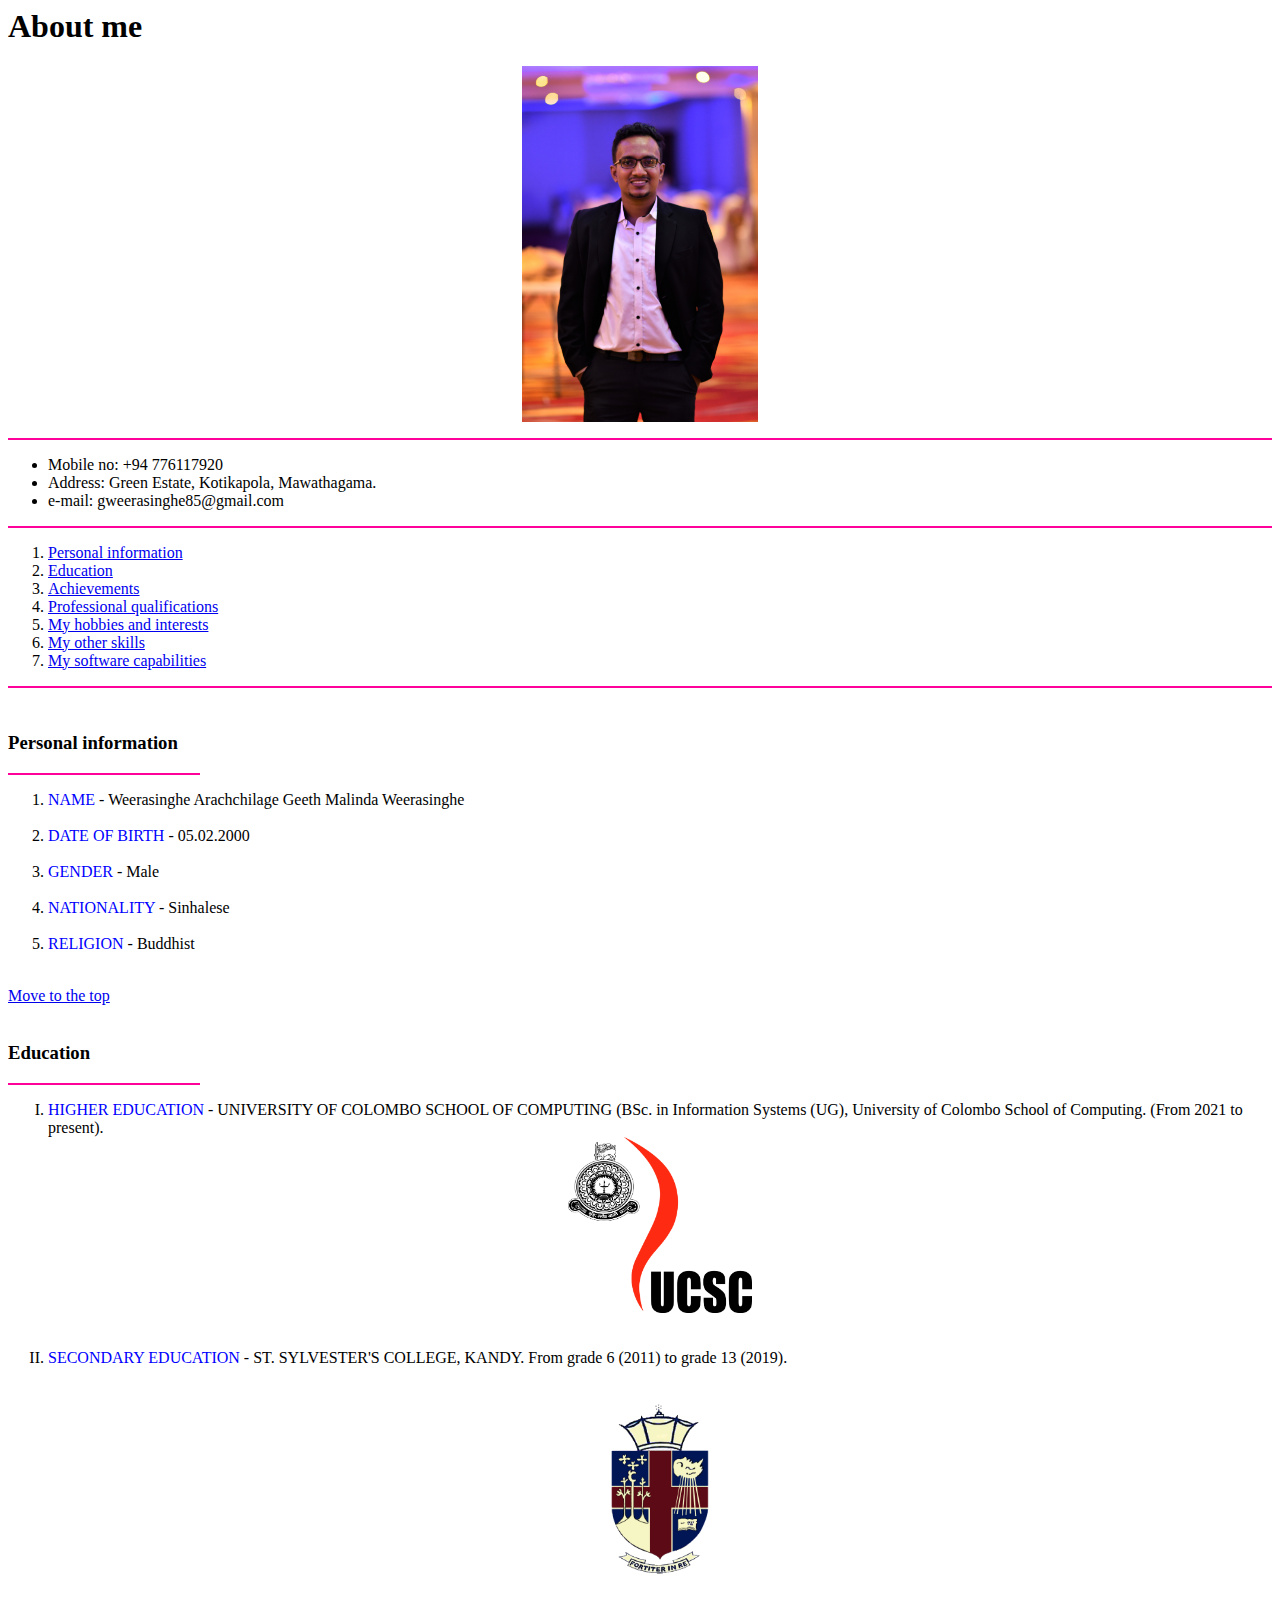
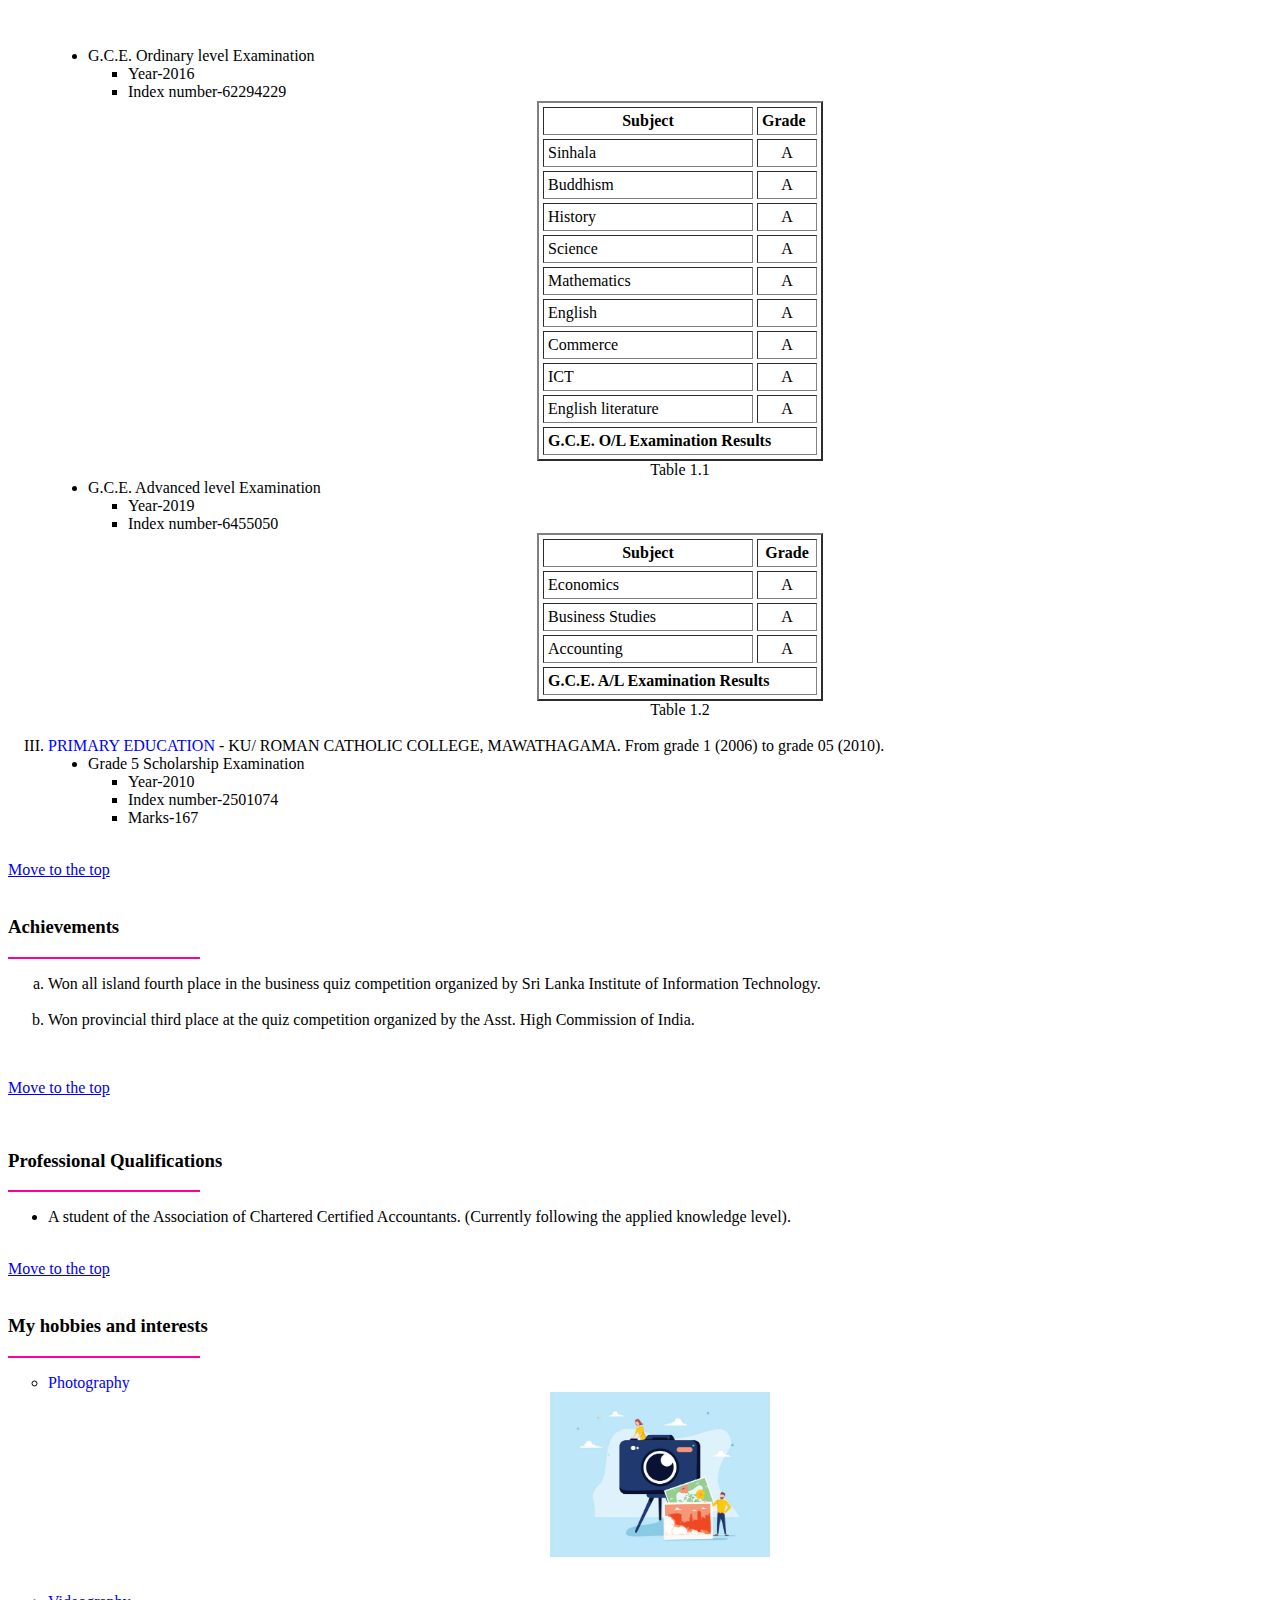
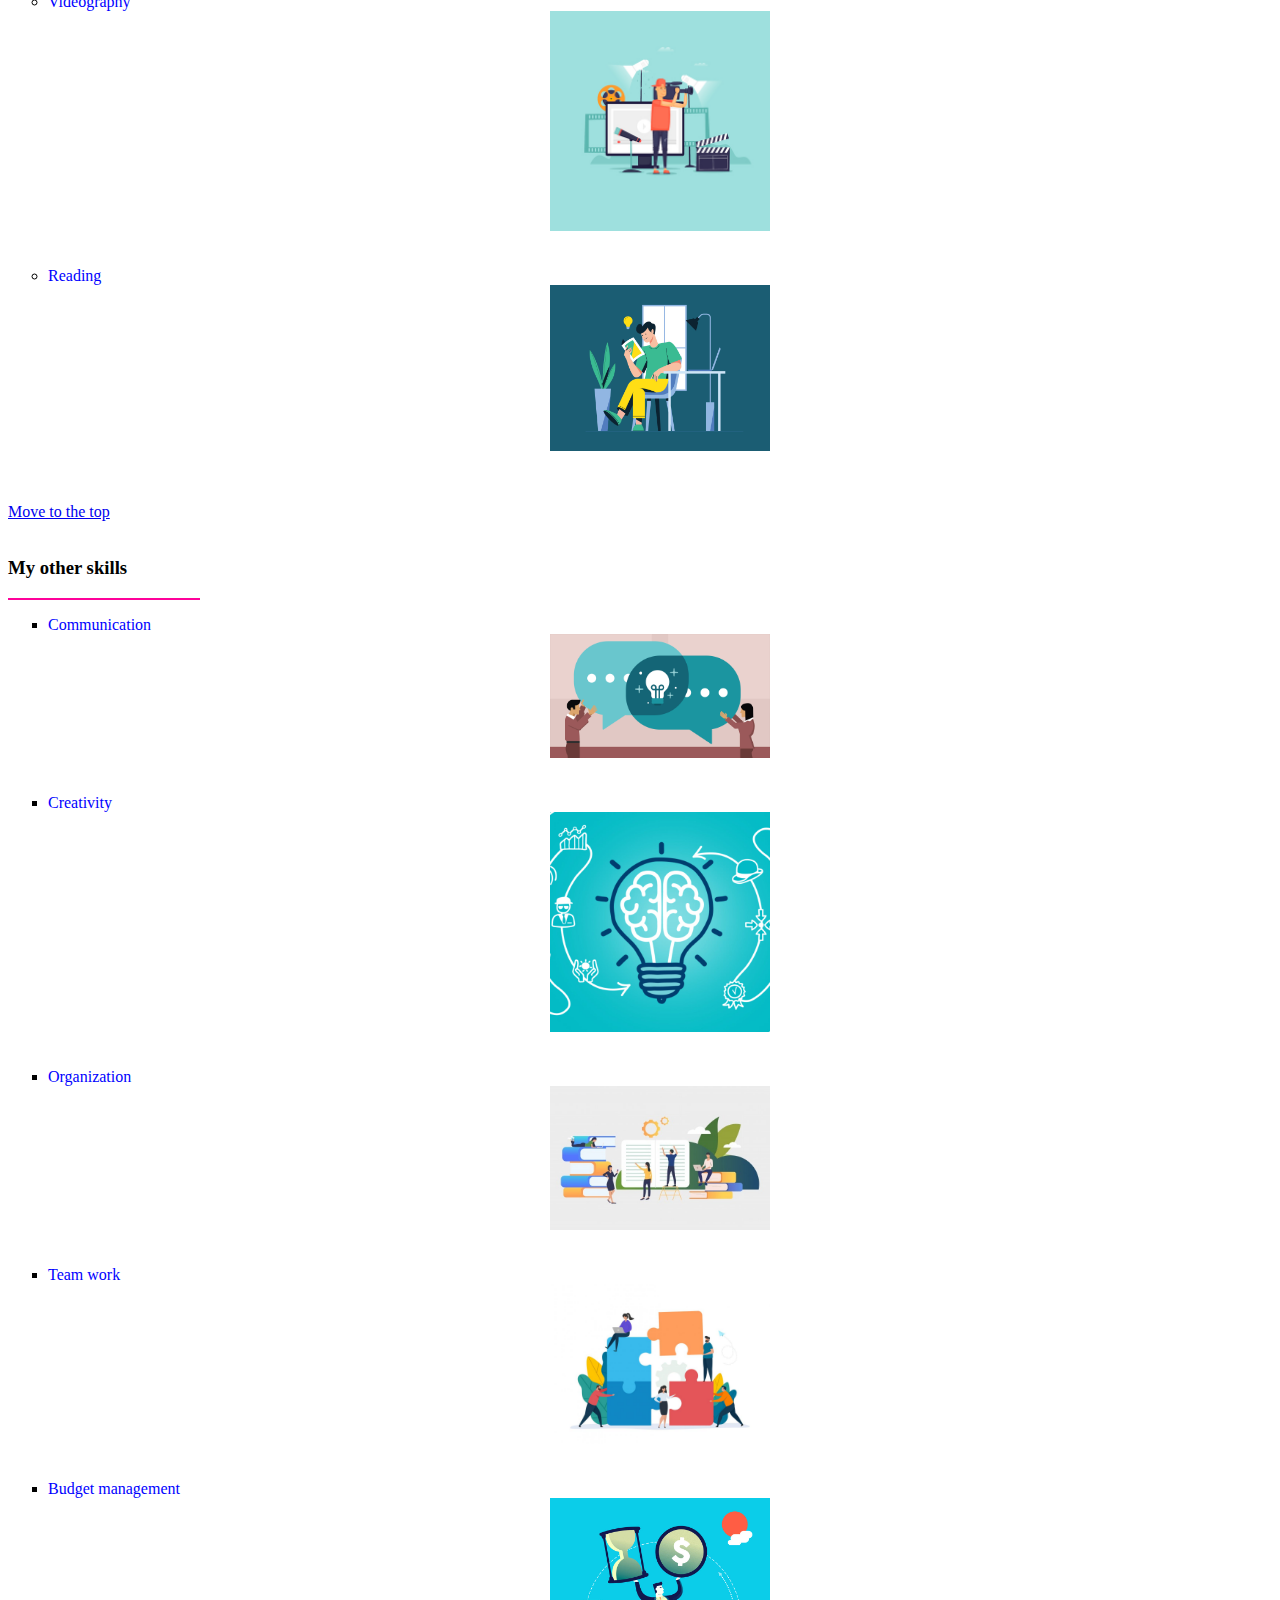
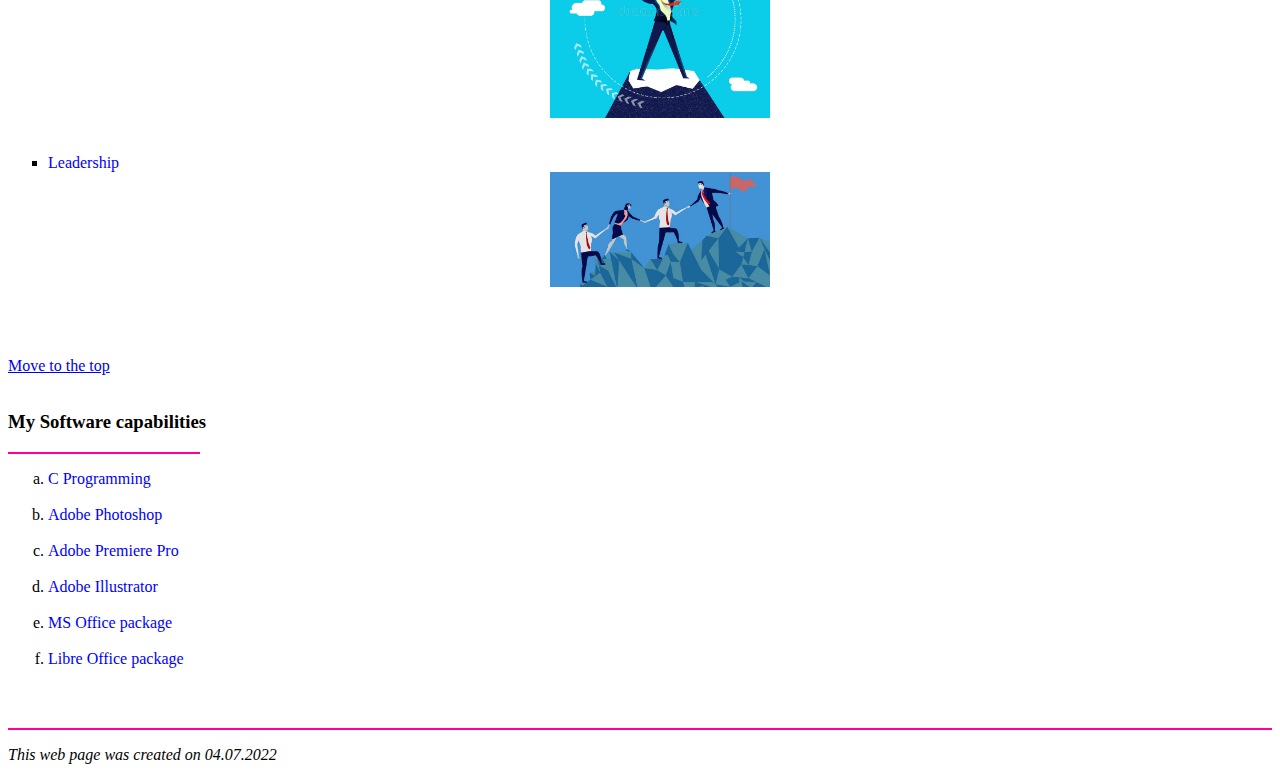
<file: AboutGeeth.html>
<html>
	<head>
	<title>About Me</title>
		<style>
			img {
  			display: block;
  			margin-left: auto;
  			margin-right: auto;
			}
		</style>
	</head>
<body>
<a name="top"></a>
<h1>About me</h1>

<figure>
<img src="profile.jpg" alt="Profile Image" width="20%" >
</figure>

<hr color="#fe019a">
<ul type="disc">
<li>Mobile no: +94 776117920 </li>
<li>Address: Green Estate, Kotikapola, Mawathagama.</li>
<li>e-mail: gweerasinghe85@gmail.com</li>
</ul>
<hr color="#fe019a">

<ol>
<li><a href="#perinfo">Personal information</a></li>
<li><a href="#edu">Education</a></li>
<li><a href="#ach">Achievements</a></li>
<li><a href="#prfq">Professional qualifications</a></li>
<li><a href="#hobby">My hobbies and interests</a></li>
<li><a href="#skills">My other skills</a></li>
<li><a href="#software">My software capabilities</a></li>
</ol>

<hr color="#fe019a">

<br />

<h3><a name="perinfo">Personal information</a></h3>
<hr color="#fe019a" width="15%" align="left"/>

<ol>
<li><font color="blue">NAME</font> - Weerasinghe Arachchilage Geeth Malinda Weerasinghe</li>
<br />
<li><font color="blue">DATE OF BIRTH</font> - 05.02.2000</li>
<br />
<li><font color="blue">GENDER</font> - Male</li>
<br />
<li><font color="blue">NATIONALITY</font> - Sinhalese</li>
<br />
<li><font color="blue">RELIGION</font> - Buddhist</li>
<br />
</ol>

<a href="#top">Move to the top</a>
<br />
<br />

<h3><a name="edu">Education</a></h3>
<hr color="#fe019a" width="15%" align="left"/>

<ol type="I">

<li><font color="blue">HIGHER EDUCATION</font> - UNIVERSITY OF COLOMBO SCHOOL OF COMPUTING (BSc. in Information Systems (UG), University of Colombo School
of Computing. (From 2021 to present). </li>

<a href="https://ucsc.cmb.ac.lk/"><img src="./images/education/2.jpeg" width="15%" /></a>
<br />
<br />
<li><font color="blue">SECONDARY EDUCATION</font> - ST. SYLVESTER'S COLLEGE, KANDY. From grade 6 (2011) to grade 13 (2019). </li>

<a href="https://stsylvesterscollege.lk/"><img src="./images/education/1.png" width="15%" /></a>
<br />
<br />
<ul type="disc">
	<li>G.C.E. Ordinary level Examination</li>
		<ul type="square">
			<li>Year-2016</li>
			<li>Index number-62294229</li>
		</ul>
		<table border="2" cellspacing="4" cellpadding="4" align="center">
		<caption align="bottom"> Table 1.1 </caption>
		<tr>
			<td width="200" align="center"><b>Subject</b></td>
			<td width="50"><b>Grade</b></td>
		</tr>
		<tr>
			<td>Sinhala</td>
			<td align="center">A</td>
		</tr>
		<tr>
			<td>Buddhism</td>
			<td align="center">A</td>
		</tr>
		<tr>
			<td>History</td>
			<td align="center">A</td>
		</tr>
		<tr>
			<td>Science</td>
			<td align="center">A</td>
		</tr>
		<tr>
			<td>Mathematics</td>
			<td align="center">A</td>
		</tr>
		<tr>
			<td>English</td>
			<td align="center">A</td>
		</tr>
		<tr>
			<td>Commerce</td>
			<td align="center">A</td>
		</tr>
		<tr>
			<td>ICT</td>
			<td align="center">A</td>
		</tr>
		<tr>
			<td>English literature</td>
			<td align="center">A</td>
		</tr>
		<tr>
			<td colspan="2"><b>G.C.E. O/L Examination Results</b></td>
		</tr>
		</table>

	<li>G.C.E. Advanced level Examination</li>

		<ul type="square">
			<li>Year-2019</li>
			<li>Index number-6455050</li>
		</ul>

		<table border="2" cellspacing="4" cellpadding="4" align="center">
		<thead>
		<caption align="bottom"> Table 1.2 </caption>
			<tr>
				<th width="200">Subject</th>
				<th width="50">Grade</th>	
			</tr>
		</thead>

		<tfoot>
			<tr>
				<td colspan="2"><b>G.C.E. A/L Examination Results</b></td>
			</tr>
		</tfoot>

		<tbody>
			<tr>
				<td>Economics</td>
				<td align="center">A</td>
			</tr>
			<tr>
				<td>Business Studies</td>
				<td align="center">A</td>
			</tr>
			<tr>
				<td>Accounting</td>
				<td align="center">A</td>
			</tr>
		</tbody>
		</table>
</ul>

<br />
<li><font color="blue">PRIMARY EDUCATION</font> - KU/ ROMAN CATHOLIC COLLEGE, MAWATHAGAMA. From grade 1 (2006) to grade 05 (2010). </li>
	<ul type="disc">
		<li>Grade 5 Scholarship Examination</li>
		<ul type="square">
			<li>Year-2010</li>
			<li>Index number-2501074</li>
			<li>Marks-167</li>
		</ul>
	</ul>
</ol>
<br />

<a href="#top">Move to the top</a>
<br />
<br />

<h3><a name="ach">Achievements</a></h3>
<hr color="#fe019a" width="15%" align="left"/>


<ol type="a">

<li>Won all island fourth place in the business quiz competition organized by Sri Lanka
Institute of Information Technology.</li>
<br />
<li>Won provincial third place at the quiz competition organized by the Asst. High
Commission of India.</li>
</ol>

<br />
<p><a href="#top">Move to the top</a></p>
<br />

<h3><a name="prfq">Professional Qualifications</a></h3>
<hr width="15%" align="left" color="#fe019a" />

<ul type="disc">
<li>A student of the Association of Chartered Certified Accountants.
(Currently following the applied knowledge level).</li>
<br />
</ul>

<a href="#top">Move to the top</a>
<br />
<br />

<h3><a name="hobby">My hobbies and interests</a></h3>
<hr width="15%" align="left" color="#fe019a" />

<ul type="circle">
<li><font color="blue">Photography</font></li>
<img src="./images/interests/photography.jpg" width="18%" alt="photography image" />
<br />
<br/>
<li><font color="blue">Videography</font></li>
<img src="./images/interests/videography.jpg" width="18%" alt="videography image" />
<br />
<br />
<li><font color="blue">Reading</font></li>
<img src="./images/interests/reading.jpg" width="18%" alt="reading image" />
<br />
</ul>

<br />
<a href="#top">Move to the top</a>
<br />
<br />

<h3><a name="skills">My other skills</a></h3>
<hr width="15%" align="left" color="#fe019a" />

<ul type="square">
<li><font color="blue">Communication</font></li>
<img src="./images/skills/communication.jpg" width="18%" alt="communication skill" />
<br />
<br />
<li><font color="blue">Creativity</font></li>
<img src="./images/skills/creativity.jpg" width="18%" alt="creative skill" />
<br />
<br />
<li><font color="blue">Organization</font></li>
<img src="./images/skills/organization.jpg" width="18%" alt="organization skill" />
<br />
<br />
<li><font color="blue">Team work</font></li>
<img src="./images/skills/team.jpg" width="18%" alt="team work" />
<br />
<br />
<li><font color="blue">Budget management</font></li>
<img src="./images/skills/budget.jpg" width="18%" alt="budget management" />
<br />
<br />
<li><font color="blue">Leadership</font></li>
<img src="./images/skills/leader.jpg" width="18%" alt="leadership" />
<br />
<br />
</ul>

<br />
<a href="#top">Move to the top</a>
<br />
<br />

<h3><a name="software">My Software capabilities</a></h3>
<hr width="15%" align="left"color="#fe019a" />

<ol type="a">
<li><font color="blue">C Programming</font></li>
<br />
<li><font color="blue">Adobe Photoshop</font></li>
<br />
<li><font color="blue">Adobe Premiere Pro</font></li>
<br />
<li><font color="blue">Adobe Illustrator</font></li>
<br />
<li><font color="blue">MS Office package</font></li>
<br />
<li><font color="blue">Libre Office package</font></li>
<br />
</ol>

<br />


<hr color="#fe019a"> <!-- bottom line -->
<p><i>This web page was created on 04.07.2022<i></p>


</body>
</html>
</file>
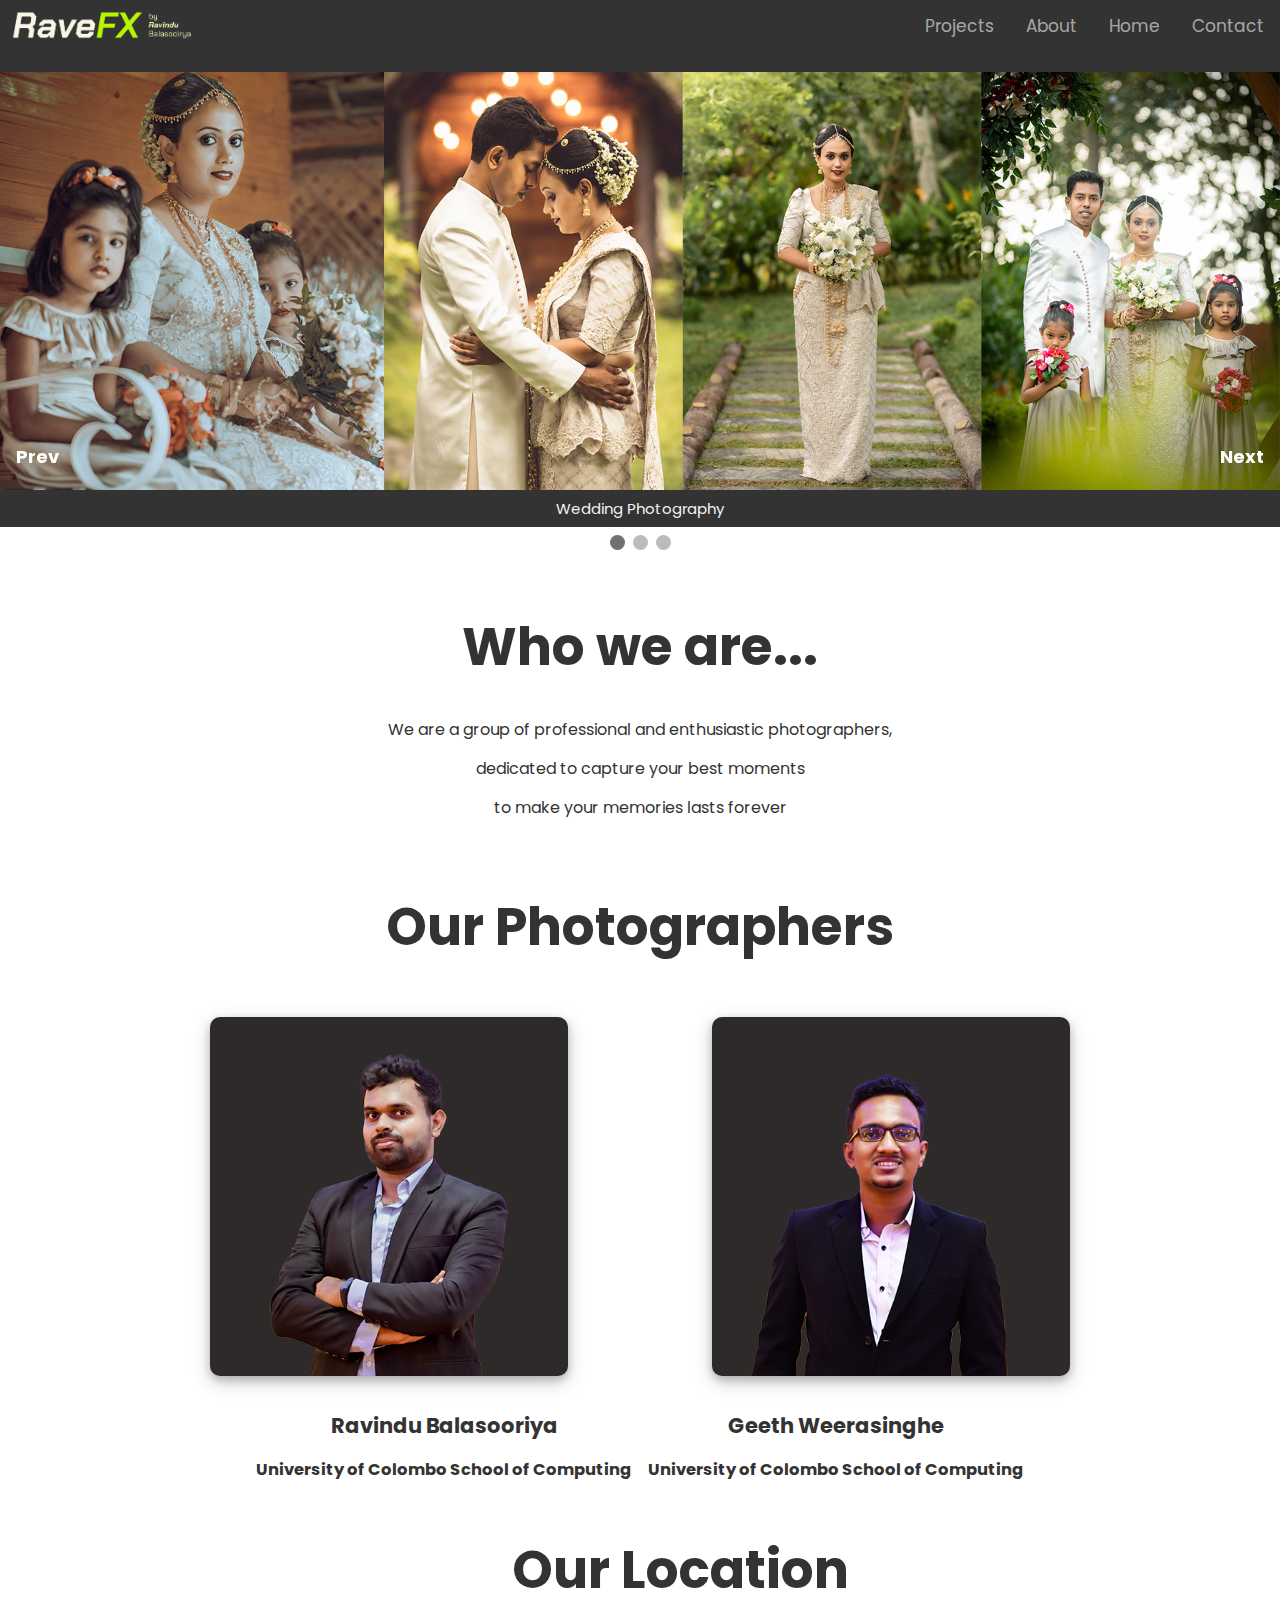
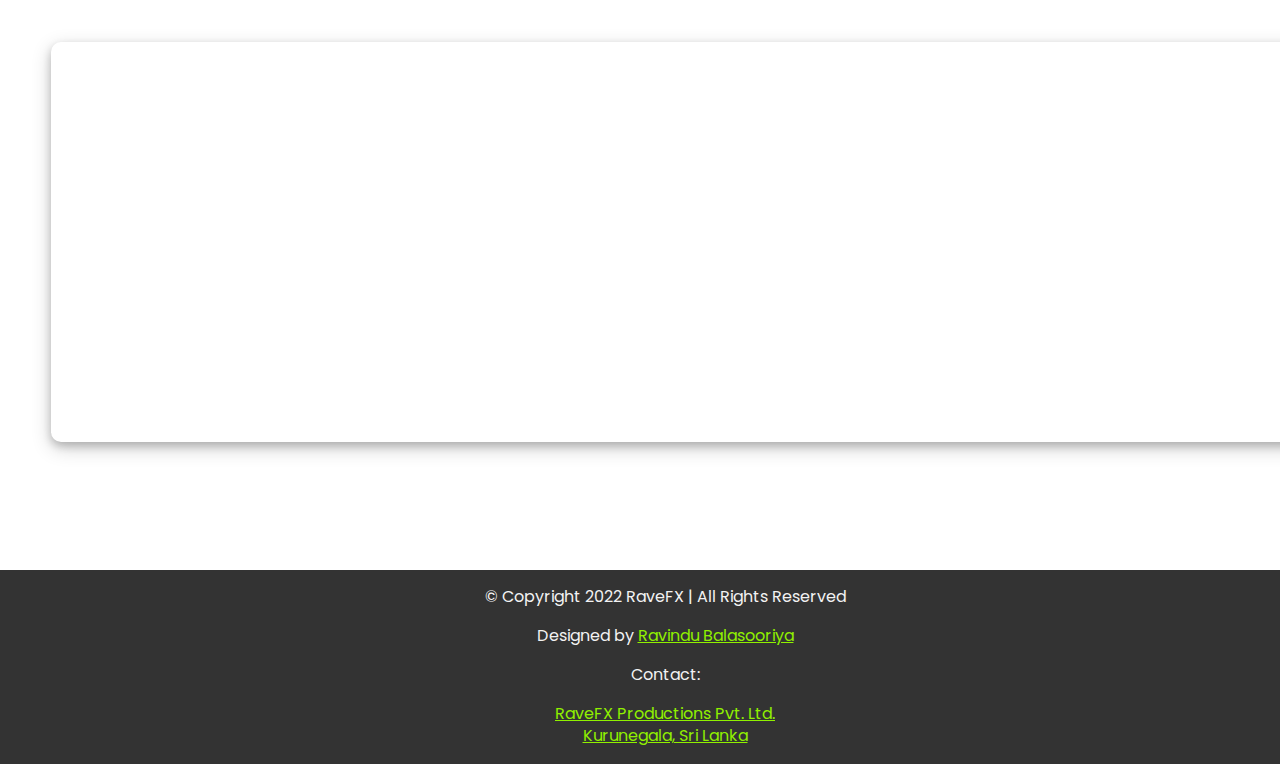
<file: indexrave.html>
<!DOCTYPE html>
<html>
<head>
<meta charset="utf-8">
<title>RaveFX Portfolio</title>
<link rel="stylesheet" href="stylesheet.css" type="text/css" media="screen" />
<link rel="preconnect" href="https://fonts.googleapis.com">
<link rel="preconnect" href="https://fonts.gstatic.com" crossorigin>
<link href="https://fonts.googleapis.com/css2?family=Poppins:ital,wght@0,300;0,400;1,300;1,400&display=swap" rel="stylesheet">
</head>

<body>
<div class = "navbar">

<div class="navitems">
<a href="contact.html">Contact</a>
<a href="index.html">Home</a>
<a href="about.html">About</a>
<a href="projects.html">Projects</a>
</div>

<div class="navlogo">
<a href="index.html"><img src="weblogo.png" alt=""></a>
</div>

</div>

<div class="slideshow-container">

    <div class="mySlides fade">
      <div class="numbertext"></div>
      <img src="hero2.png" style="width:100%">
      <div class="text">Wedding Photography</div>
    </div>
    
    <div class="mySlides fade">
      <div class="numbertext"></div>
      <img src="hero3.png" style="width:100%">
      <div class="text">Event Photography</div>
    </div>
    
    <div class="mySlides fade">
      <div class="numbertext"></div>
      <img src="hero.png" style="width:100%">
      <div class="text">Functions</div>
    </div>
    
    <a class="prev" onclick="plusSlides(-1)">Prev</a>
    <a class="next" onclick="plusSlides(1)">Next</a>
    
</div>
    
    <div style="text-align:center">
      <span class="dot" onclick="currentSlide(1)"></span> 
      <span class="dot" onclick="currentSlide(2)"></span> 
      <span class="dot" onclick="currentSlide(3)"></span> 
    </div>
    
    <script>
    let slideIndex = 1;
    showSlides(slideIndex);
    
    function plusSlides(n) {
      showSlides(slideIndex += n);
    }
    
    function currentSlide(n) {
      showSlides(slideIndex = n);
    }
    
    function showSlides(n) {
      let i;
      let slides = document.getElementsByClassName("mySlides");
      let dots = document.getElementsByClassName("dot");
      if (n > slides.length) {slideIndex = 1}    
      if (n < 1) {slideIndex = slides.length}
      for (i = 0; i < slides.length; i++) {
        slides[i].style.display = "none";  
      }
      for (i = 0; i < dots.length; i++) {
        dots[i].className = dots[i].className.replace(" active", "");
      }
      slides[slideIndex-1].style.display = "block";  
      dots[slideIndex-1].className += " active";
    }
    </script>
<br>
<div class="content">
<h1>Who we are... </h1>
<p> We are a group of professional and enthusiastic photographers, </p>
<p>dedicated to capture your best moments</p>
<p>to make your memories lasts forever</p>
<br>

<div class="photographers">
<h1>Our Photographers</h1>
<img class="photographer1" src="p1.png" alt="">
<img class="photographer2" src="p2.png" alt="">
<br>
</div>

<div class="p1">
  <h2>Ravindu Balasooriya</h2>
  <h3>University of Colombo School of Computing</h3>
</div>

<div class="p2">
  <h2>Geeth Weerasinghe</h2>
  <h3>University of Colombo School of Computing</h3>
</div>

<h1 class="maploc">Our Location</h1>

<div class="location">
 
  <iframe class="map" src="https://www.google.com/maps/embed?pb=!1m18!1m12!1m3!1d3956.5665505791503!2d80.26432955105221!3d7.4023657143477966!2m3!1f0!2f0!3f0!3m2!1i1024!2i768!4f13.1!3m3!1m2!1s0x3ae3234f45c7e0a5%3A0xa1b4067ac2fc6d66!2sRaveFX!5e0!3m2!1sen!2slk!4v1657023941385!5m2!1sen!2slk" 
  style="border:0;" allowfullscreen="" loading="lazy" referrerpolicy="no-referrer-when-downgrade"></iframe>
</div>

  <div class="bottombar"></h3>
    <p>© Copyright 2022 RaveFX | All Rights Reserved</p>
    <p>Designed by <a href="https://www.linkedin.com/in/ravindu-balasooriya-b9b9b9b9/">Ravindu Balasooriya</a></p>
    <p>Contact: <a href="mailto:ravindupbalasooriya@gmail.com">
    <p>RaveFX Productions Pvt. Ltd. <br> Kurunegala, Sri Lanka</p>


</body>
</file>
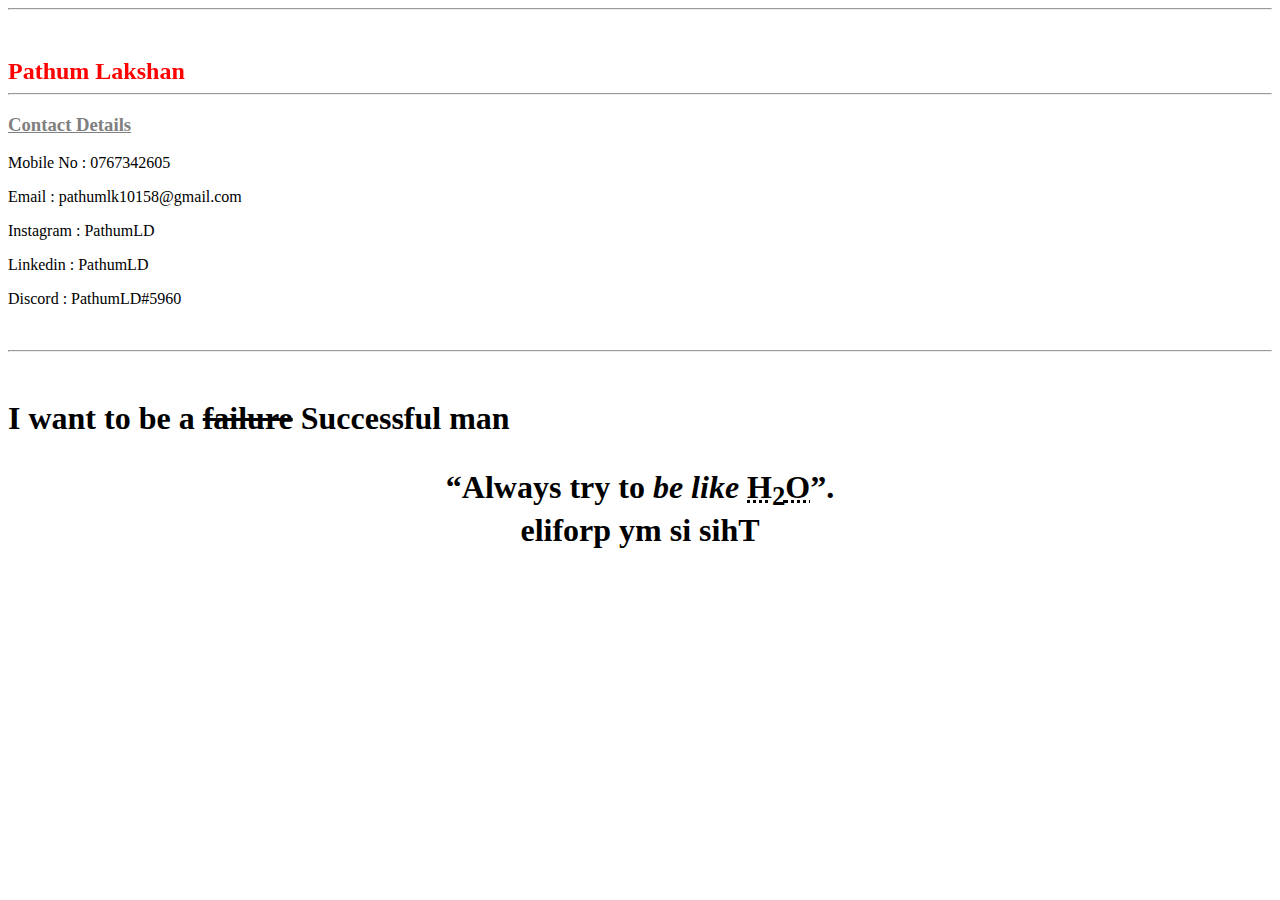
<file: My 02.html>
<html>

	<head>
		<title>Contact Details</title>
	</head>

	<body>
		<hr></hr>
		<marquee direction ="up"><h2><font color="red" >Pathum Lakshan</font></h2></marquee>
		<hr></hr>
		<h3><Font color="gray"><u>Contact Details</u></font></h3>
		<p>Mobile No : 0767342605</p>
		<p>Email : pathumlk10158@gmail.com
		<p>Instagram : PathumLD </p>
		<p>Linkedin : PathumLD </p>
		<p>Discord : PathumLD#5960 </p>
		<br />
		<hr></hr>
		<br />
		<h1>I want to be a <strike>failure</strike> <b>Successful man</b>
		<p align="center"> <q>Always try to <cite>be like</cite> <abbr title="Water"> H<sub>2</sub>O</abbr></q>.<br />
		<bdo dir="rtl"> This is my profile</bdr>
		

	</body

</html>
</file>
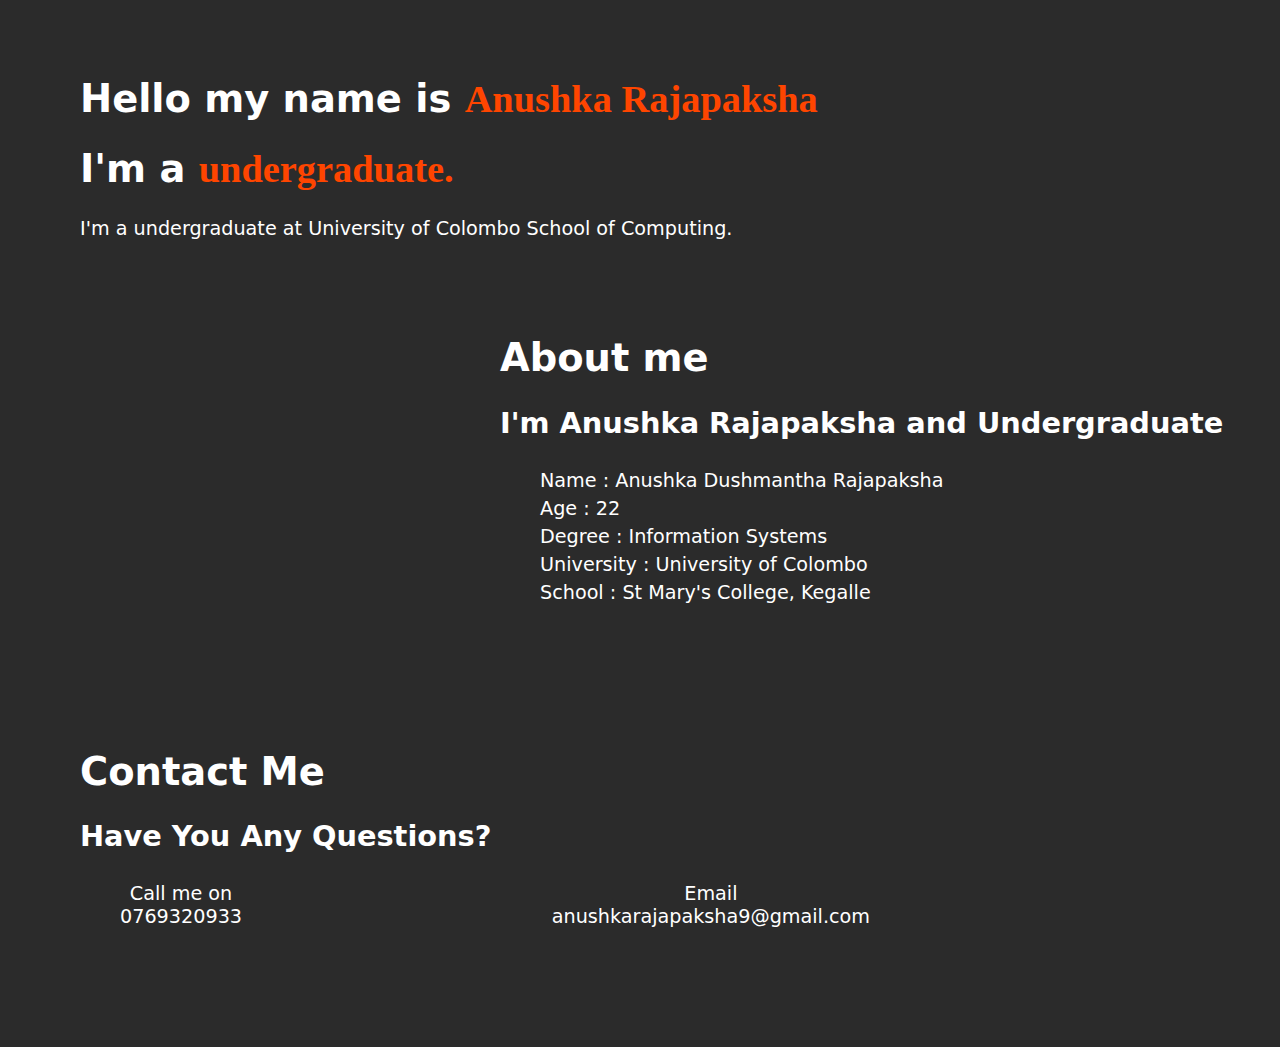
<file: portfolio.html>
<!DOCTYPE html>
<html lang="en">
<head>
    <meta charset="UTF-8">
    <meta http-equiv="X-UA-Compatible" content="IE=edge">
    <meta name="viewport" content="width=device-width, initial-scale=1.0">
    <title>Portfolio</title>
    <link rel="stylesheet" href="https://cdnjs.cloudflare.com/ajax/libs/font-awesome/6.0.0-beta2/css/all.min.css"
        integrity="sha512-YWzhKL2whUzgiheMoBFwW8CKV4qpHQAEuvilg9FAn5VJUDwKZZxkJNuGM4XkWuk94WCrrwslk8yWNGmY1EduTA=="
        crossorigin="anonymous" referrerpolicy="no-referrer" />
    <style>
        body{
            padding: 0;
            margin: 0;
            font-family: system-ui, -apple-system, BlinkMacSystemFont, 'Segoe UI', Roboto, Oxygen, Ubuntu, Cantarell, 'Open Sans', 'Helvetica Neue', sans-serif;
            background-color: #2B2B2B;
        }

        .content_home{
            color: white;
            padding: 50px 80px;
            font-size: larger;
        }

        .content_home span{
            font-family: 'Times New Roman', Times, serif;
            color: orangered;
        }

        .content_about {
            color: white;
            font-size: larger;
            margin-left: 500px;
        }

        .content_contact{
            color: white;
            padding: 100px 80px;
            font-size: larger;
        }

        ul{
            list-style: none;
        }

        li{
            padding-top: 5px;
        }

        .content_contact ul{
            display: flex;
            flex-direction: row;
            justify-content: space-between;
            width: 750px;
        }

        .content_contact li{
            display: flex;
            flex-direction: column;
            align-items: center;
        }

        .content_contact i{
            font-size: 30px;
        }

        .content_contact li:hover{
            font-size: x-large;
        }
        .content_contact span:hover{
            color: orangered;
        }
        .content_about  span:hover{
            color: orangered;
        }
    </style>
</head>
<body>
    <div class="content">
        <div class="content_home">
            <h1>Hello my name is <span>Anushka Rajapaksha</span></h1>
            <h1>I'm a <span>undergraduate.</span></h1>
            <p>I'm a undergraduate at University of Colombo School of Computing.</p>
        </div>
        <div class="content_about" id="about">
            <div class="title"><h1>About me</h1></div>
            <h2>I'm Anushka Rajapaksha and Undergraduate</h2>
            <ul>
                <li>Name : <span>Anushka Dushmantha Rajapaksha</span></li>
                <li>Age : <span>22</span></li>
                <li>Degree : <span>Information Systems</span></li>
                <li>University : <span>University of Colombo</span></li>
                <li>School : <span>St Mary's College, Kegalle</span></li>
            </ul>
        </div>
        <div class="content_contact" id="contact">
            <h1 class="title">Contact Me</h1>
            <h2>Have You Any Questions?</h2>
            <ul>
                <li><i class="fa fa-phone"></i>Call me on<span>0769320933</span></li>
                <li><i class="fa-solid fa-envelope"></i>Email<span>anushkarajapaksha9@gmail.com</span></li>
            </ul>
        </div>
    </div>
</body>
</html>
</file>
<file: stylesheet.css>
body{
    background-color: #f5f5f5;
    font-family: "poppins", sans-serif;
    font-size: 14px;
    line-height: 1.42857143;
    color: #333;
    background-color: #fff;
    margin: 0;
    padding: 0;
    border: 0;
    width: 100%;
    height: 100%;
    overflow: hidden;
}

.navbar{
    background-color: #333;
    overflow: hidden;
    height: 8%;
    width: 100%;
    position: fixed;
}

.navbar .navitems a{
    float: right;
    color: #f2f2f2;
    text-align: center;
    padding: 14px 16px;
    text-decoration: none;
    font-size: 17px;
    transition: 0.3s;
    opacity: 0.6;
      
}

.navbar .navitems a:hover{
    opacity: 1;      
}

.navbar .navlogo img{
    height: 8%;
    width: 16%;

}

* {box-sizing: border-box}
.mySlides {display: none}
img {vertical-align: middle;}

/* Slideshow container */
body .slideshow-container {
padding-top: 3.87%;
height: 35%;
width: 100%;
}

/* Next & previous buttons */
.prev, .next {
  cursor: pointer;
  position: absolute;
  top: 50%;
  width: auto;
  padding: 16px;
  margin-top: -22px;
  color: white;
  font-weight: bold;
  font-size: 18px;
  transition: 0.6s ease;
  border-radius: 0 3px 3px 0;
  user-select: none;
}

/* Position the "next button" to the right */
.next {
  right: 0;
  border-radius: 3px 0 0 3px;
}

/* On hover, add a black background color with a little bit see-through */
.prev:hover, .next:hover {
  background-color: rgba(0,0,0,0.8);
}

/* Caption text */
.text {
  color: #f2f2f2;
  font-size: 15px;
  padding: 8px 12px;
  position: relative;
  bottom: 8px;
  width: 100%;
  text-align: center;
  background-color: #333;
}

/* Number text (1/3 etc) */
.numbertext {
  color: #f2f2f2;
  font-size: 12px;
  padding: 8px 12px;
  position: absolute;
  top: 0;
}

/* The dots/bullets/indicators */
.dot {
  cursor: pointer;
  height: 15px;
  width: 15px;
  margin: 0 2px;
  background-color: #bbb;
  border-radius: 50%;
  display: inline-block;
  transition: background-color 0.6s ease;
}

.active, .dot:hover {
  background-color: #717171;
}

/* Fading animation */
.fade {
  animation-name: fade;
  animation-duration: 1.5s;
}

@keyframes fade {
  from {opacity: .4} 
  to {opacity: 1}
}

/* On smaller screens, decrease text size */
@media only screen and (max-width: 300px) {
  .prev, .next,.text {font-size: 11px}
}

body .content h1{
text-align: center;
font-size: 52px;
}

body .content p{
    text-align: center;
    font-size: medium;
    }

 html { 
        overflow-y: scroll; 
        overflow-x:hidden;
    }

body .content .photographers{
   
    padding-left: 15%;
    padding-right: 15%;
}

body .content .photographers .photographer1{

    width: 40%;
    height: 40%;
    float: left;
    margin: 2%;
    border-radius: 10px;
    box-shadow: 0 4px 8px 0 rgba(0, 0, 0, 0.2), 0 6px 20px 0 rgba(0, 0, 0, 0.19);
    transition: 0.3s;
    text-align: center;
    /*padding: 10px;*/
    background-color: rgb(46, 42, 42);
    color: #333;
    cursor: pointer;
}

body .content .photographers .photographer2{

    width: 40%;
    height: 40%;
    float: right;
    margin: 2%;
    border-radius: 10px;
    box-shadow: 0 4px 8px 0 rgba(0, 0, 0, 0.2), 0 6px 20px 0 rgba(0, 0, 0, 0.19);
    transition: 0.3s;
    text-align: center;
    /*padding: 10px;*/
    background-color: rgb(46, 42, 42);
    color: #333;
    cursor: pointer;
}

body .content .photographers .photographer1:hover{
    box-shadow: 0 8px 16px 0 rgba(0,0,0,0.2), 0 6px 20px 0 rgba(0,0,0,0.19);
    background-color: rgb(75, 75, 75);
    color: #f2f2f2;
}

body .content .photographers .photographer2:hover{
    box-shadow: 0 8px 16px 0 rgba(0,0,0,0.2), 0 6px 20px 0 rgba(0,0,0,0.19);
    background-color: rgb(75, 75, 75);
    color: #f2f2f2;
}

body .p1{
    float: left;
    padding-left: 20%;
    overflow: auto;
    text-align: center;
}

body .p2{
    float: right;
    padding-right: 20%;
    overflow: auto;
    text-align: center;
  
}

.maploc{
    float: left;
    padding-left: 40%;
    text-align: center;
}

body .location .map{
    float: left;   
    border-radius: 10px;
    box-shadow: 0 4px 8px 0 rgba(0, 0, 0, 0.2), 0 6px 20px 0 rgba(0, 0, 0, 0.19);
    transition: 0.3s;
    width: 1600px;
    height: 400px;
    margin-left: 4%;
}

.bottombar{
    margin-top: 10%;
    width: 100%;
    float: left;
    padding-left: 50px;
    background-color: #333;
    color: #f2f2f2;
}

body .bottombar a{
    color: #90f000;
}
</file>
